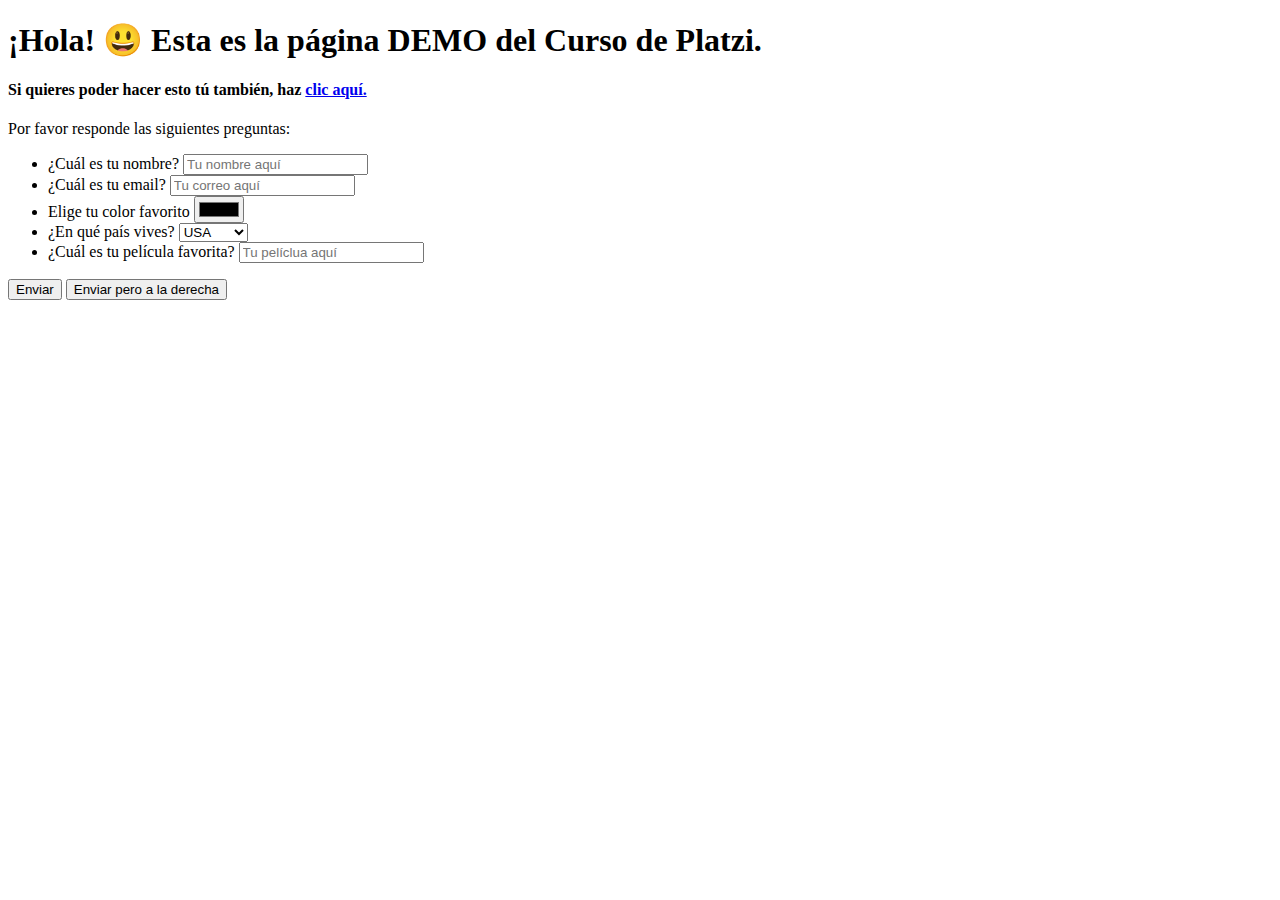
<file: index.html>
<!DOCTYPE html>
<html lang="es">
<head>
    <meta charset="UTF-8">
    <meta http-equiv="X-UA-Compatible" content="IE=edge">
    <meta name="viewport" content="width=device-width, initial-scale=1.0">
    <meta name="description" content="Esta página fue creada como proyecto para el Curso Definitivo de HTML y CSS en Platzi.">
    <meta name="robots" content="index,follow">
    <link rel="stylesheet" href="">
    <title>Curso definitivo de HTML y CSS en Platzi</title>
</head>
<body>
    <header>
        <nav></nav>
    </header>
    <main>
        <h1>¡Hola! 😃 Esta es la página DEMO del Curso de Platzi.</h1>
        <h4>
            Si quieres poder hacer esto tú también, haz <a href="https://platzi.com/clases/html-css/" target="_blank">clic aquí.</a>
        </h4>
        <section>
            <article>
                <p>Por favor responde las siguientes preguntas:</p>
                <form action="">
                    <ul>
                        <li>
                            <label for="name">
                                <span>¿Cuál es tu nombre?</span>
                                <input type="text" id="name" name="name" placeholder="Tu nombre aquí" autocomplete="name" required>
                            </label>
                        </li>
                        <li>
                            <label for="mail">
                                <span>¿Cuál es tu email?</span>
                                <input type="email" id="email" name="email" placeholder="Tu correo aquí" autocomplete="email" required>
                            </label>
                        </li>
                        <li>
                            <label for="color">
                                <span>Elige tu color favorito</span>
                                <input type="color" id="country" name="country" placeholder="Tu país aquí">
                            </label>
                        </li>
                        <li>
                            <label for="country">
                                <span>¿En qué país vives?</span>
                                <select name="country" id="country">
                                    <option value="México">México</option>
                                    <option value="USA" selected="selected">USA</option>
                                    <option value="Canada">Canada</option>
                                </select>
                            </label>
                        </li>
                        <li>
                            <label for="movie">
                                <span>¿Cuál es tu película favorita?</span>
                                <input list="movie" name="movie" placeholder="Tu pelíclua aquí" required>
                                    <datalist id="movie">
                                        <option value="Harry Potter y La Piedra Filosofal"></option>
                                        <option value="Harry Potter y La Cámara Secreta"></option>
                                        <option value="Harry Potter y El Prisionero de Askaban"></option>
                                        <option value="Harry Potter y El Cáliz de Fuego"></option>
                                        <option value="Harry Potter y La Orden del Fénix"></option>
                                        <option value="Harry Potter y El Príncipe Mestizo"></option>
                                        <option value="Harry Potter y Las Reliquias de la Muerte Parte 1"></option>
                                        <option value="Harry Potter y Las Reliquias de la Muerte Parte 2"></option>
                                        <option value="El Señor de Los Anillos: Las Comunida del Anillo"></option>
                                        <option value="El Señor de Los Anillos: Las Dos Torres"></option>
                                        <option value="El Señor de Los Anillos: El Retorno del Rey"></option>
                                        <option value="Star Wars Episodio 1: La Amenaza Fantasma"></option>
                                        <option value="Star Wars Episodio 2: La Guerra de los Clones"></option>
                                        <option value="Star Wars Episodio 3: La Venganza de los Sith"></option>
                                        <option value="Star Wars Episodio 4: Una Nueva Esperanza"></option>
                                        <option value="Star Wars Episodio 5: El Imperio Contraataca"></option>
                                        <option value="Star Wars Episodio 6: El Retorno del Jedi"></option>
                                        <option value="Star Wars Episodio 7: El Despertar de la fuerza"></option>
                                        <option value="Star Wars Episodio 8: Los Últimos Jedi"></option>
                                        <option value="Star Wars Episodio 9: El Ascenso de Skywalker"></option>
                                    </datalist>
                            </label>
                        </li>      
                    </ul>
                    <label for="">
                        <input type="submit" value="Enviar">
                    </label>
                    <button type="submit">Enviar pero a la derecha</button>
                </form>                
            </article>
        </section>
    </main>
    <footer></footer>
</body>
</html>
</file>
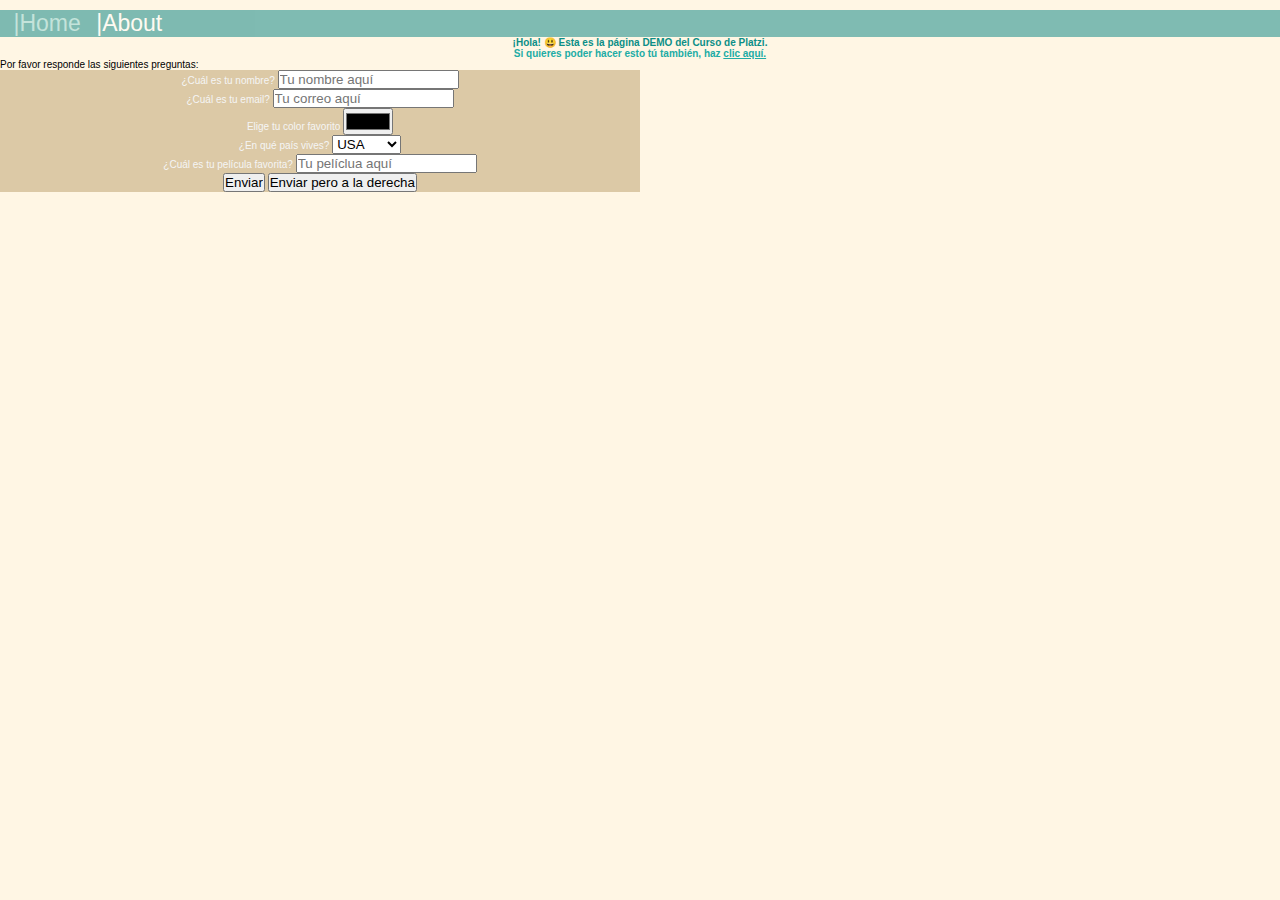
<file: form/index.html>
<!DOCTYPE html>
<html lang="es">
<head>
    <meta charset="UTF-8">
    <meta http-equiv="X-UA-Compatible" content="IE=edge">
    <meta name="viewport" content="width=device-width, initial-scale=1.0">
    <meta name="description" content="Esta página fue creada como proyecto para el Curso Definitivo de HTML y CSS en Platzi.">
    <meta name="robots" content="index,follow">
    <link rel="stylesheet" href="./style.css">
    <title>Curso definitivo de HTML y CSS en Platzi</title>
</head>
<body>
    <header>
        <nav>
            <ul class="main-nav">
                <li class="main-nav__item">
                    <a href="">Home</a>
                </li>
                <li class="main-nav__item">
                    <a href="">About</a>
                </li>
            </ul>
        </nav>
    </header>
    <main>
        <h1 class="main-title">¡Hola! 😃 Esta es la página DEMO del Curso de Platzi.</h1>
        <h4 class="main-subtitle">
            Si quieres poder hacer esto tú también, haz <a href="https://platzi.com/clases/html-css/" target="_blank">clic aquí.</a>
        </h4>
        <section>
            <article>
                <p>Por favor responde las siguientes preguntas:</p>
                <form action="" class="main-form">
                    <ul>
                        <li class="main-form__item">
                            <label for="name">
                                <span>¿Cuál es tu nombre?</span>
                                <input type="text" id="name" name="name" placeholder="Tu nombre aquí" autocomplete="name" required>
                            </label>
                        </li>
                        <li class="main-form__item">
                            <label for="mail">
                                <span>¿Cuál es tu email?</span>
                                <input type="email" id="email" name="email" placeholder="Tu correo aquí" autocomplete="email" required>
                            </label>
                        </li>
                        <li class="main-form__item">
                            <label for="color">
                                <span>Elige tu color favorito</span>
                                <input type="color" id="country" name="country" placeholder="Tu país aquí">
                            </label>
                        </li>
                        <li class="main-form__item">
                            <label for="country">
                                <span>¿En qué país vives?</span>
                                <select name="country" id="country">
                                    <option value="México">México</option>
                                    <option value="USA" selected="selected">USA</option>
                                    <option value="Canada">Canada</option>
                                </select>
                            </label>
                        </li>
                        <li class="main-form__item">
                            <label for="movie">
                                <span>¿Cuál es tu película favorita?</span>
                                <input list="movie" name="movie" placeholder="Tu pelíclua aquí" required>
                                    <datalist id="movie">
                                        <option value="Harry Potter y La Piedra Filosofal"></option>
                                        <option value="Harry Potter y La Cámara Secreta"></option>
                                        <option value="Harry Potter y El Prisionero de Askaban"></option>
                                        <option value="Harry Potter y El Cáliz de Fuego"></option>
                                        <option value="Harry Potter y La Orden del Fénix"></option>
                                        <option value="Harry Potter y El Príncipe Mestizo"></option>
                                        <option value="Harry Potter y Las Reliquias de la Muerte Parte 1"></option>
                                        <option value="Harry Potter y Las Reliquias de la Muerte Parte 2"></option>
                                        <option value="El Señor de Los Anillos: Las Comunida del Anillo"></option>
                                        <option value="El Señor de Los Anillos: Las Dos Torres"></option>
                                        <option value="El Señor de Los Anillos: El Retorno del Rey"></option>
                                        <option value="Star Wars Episodio 1: La Amenaza Fantasma"></option>
                                        <option value="Star Wars Episodio 2: La Guerra de los Clones"></option>
                                        <option value="Star Wars Episodio 3: La Venganza de los Sith"></option>
                                        <option value="Star Wars Episodio 4: Una Nueva Esperanza"></option>
                                        <option value="Star Wars Episodio 5: El Imperio Contraataca"></option>
                                        <option value="Star Wars Episodio 6: El Retorno del Jedi"></option>
                                        <option value="Star Wars Episodio 7: El Despertar de la fuerza"></option>
                                        <option value="Star Wars Episodio 8: Los Últimos Jedi"></option>
                                        <option value="Star Wars Episodio 9: El Ascenso de Skywalker"></option>
                                    </datalist>
                            </label>
                        </li>      
                    </ul>
                    <label for="">
                        <input type="submit" value="Enviar">
                    </label>
                    <button type="submit">Enviar pero a la derecha</button>
                </form>                
            </article>
        </section>
    </main>
    <footer></footer>
</body>
</html>
</file>
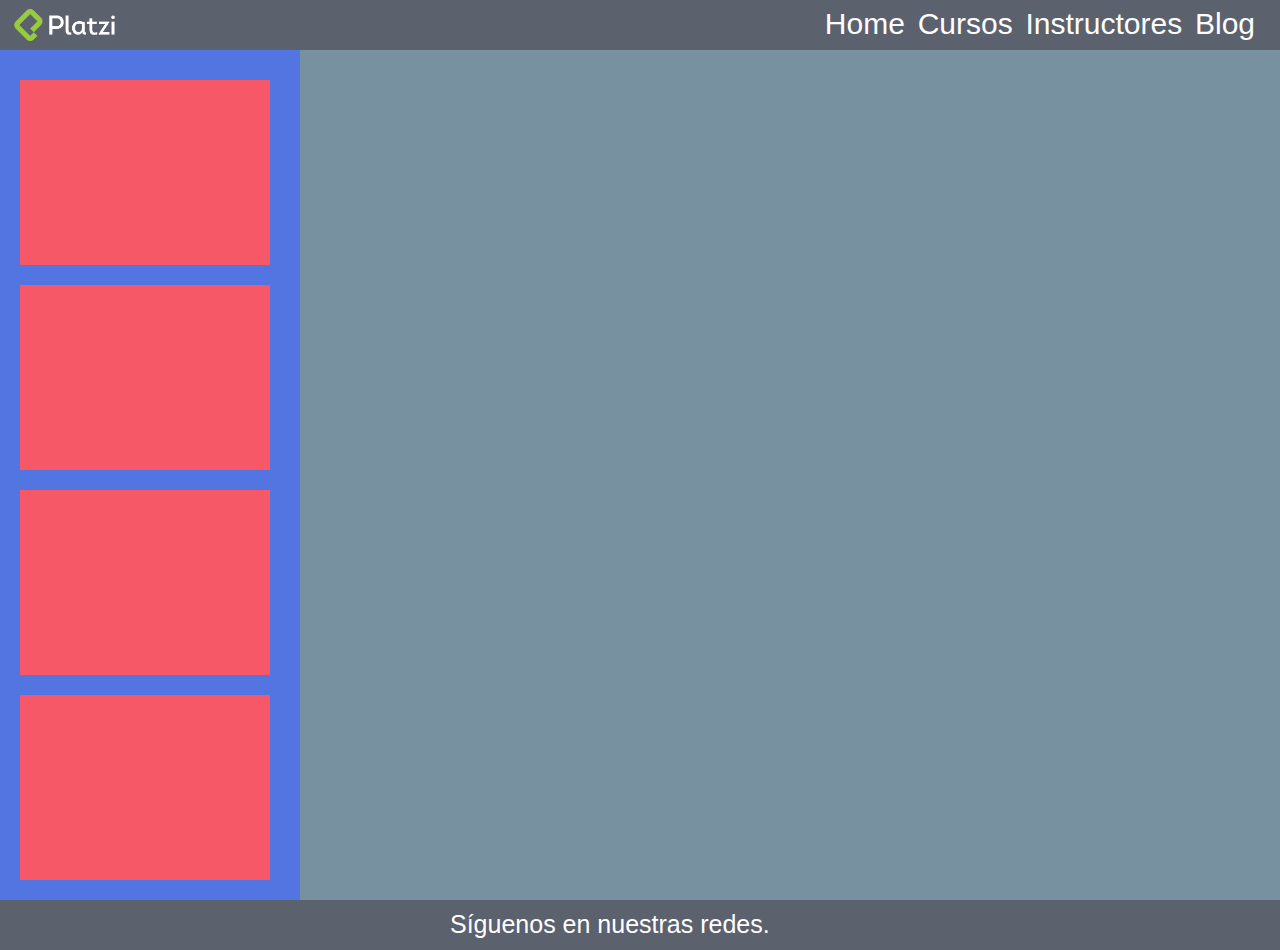
<file: layout/index.html>
<!DOCTYPE html>
<html lang="en">
<head>
    <meta charset="UTF-8">
    <meta http-equiv="X-UA-Compatible" content="IE=edge">
    <meta name="viewport" content="width=device-width, initial-scale=1.0">
    <link rel="stylesheet" href="./styles.css">
    <title>Platzi Layout</title>
</head>
<body>
    <header>
        <nav class="nav-bar">
            <figure>
                <img src="./img/logo.png" alt="Platzi Logo">
            </figure>
            <ul class="nav-bar__menu">
                <li>Home</li>
                <li>Cursos</li>
                <li>Instructores</li>
                <li>Blog</li>
            </ul>
        </nav>
    </header>
    <main>
        <section class="sidebar">
            <nav>
                <section></section>
                <section></section>
                <section></section>
                <section></section>
            </nav>
        </section>
    </main>
    <footer>
        <p>Síguenos en nuestras redes.</p>
    </footer>
</body>
</html>
</file>
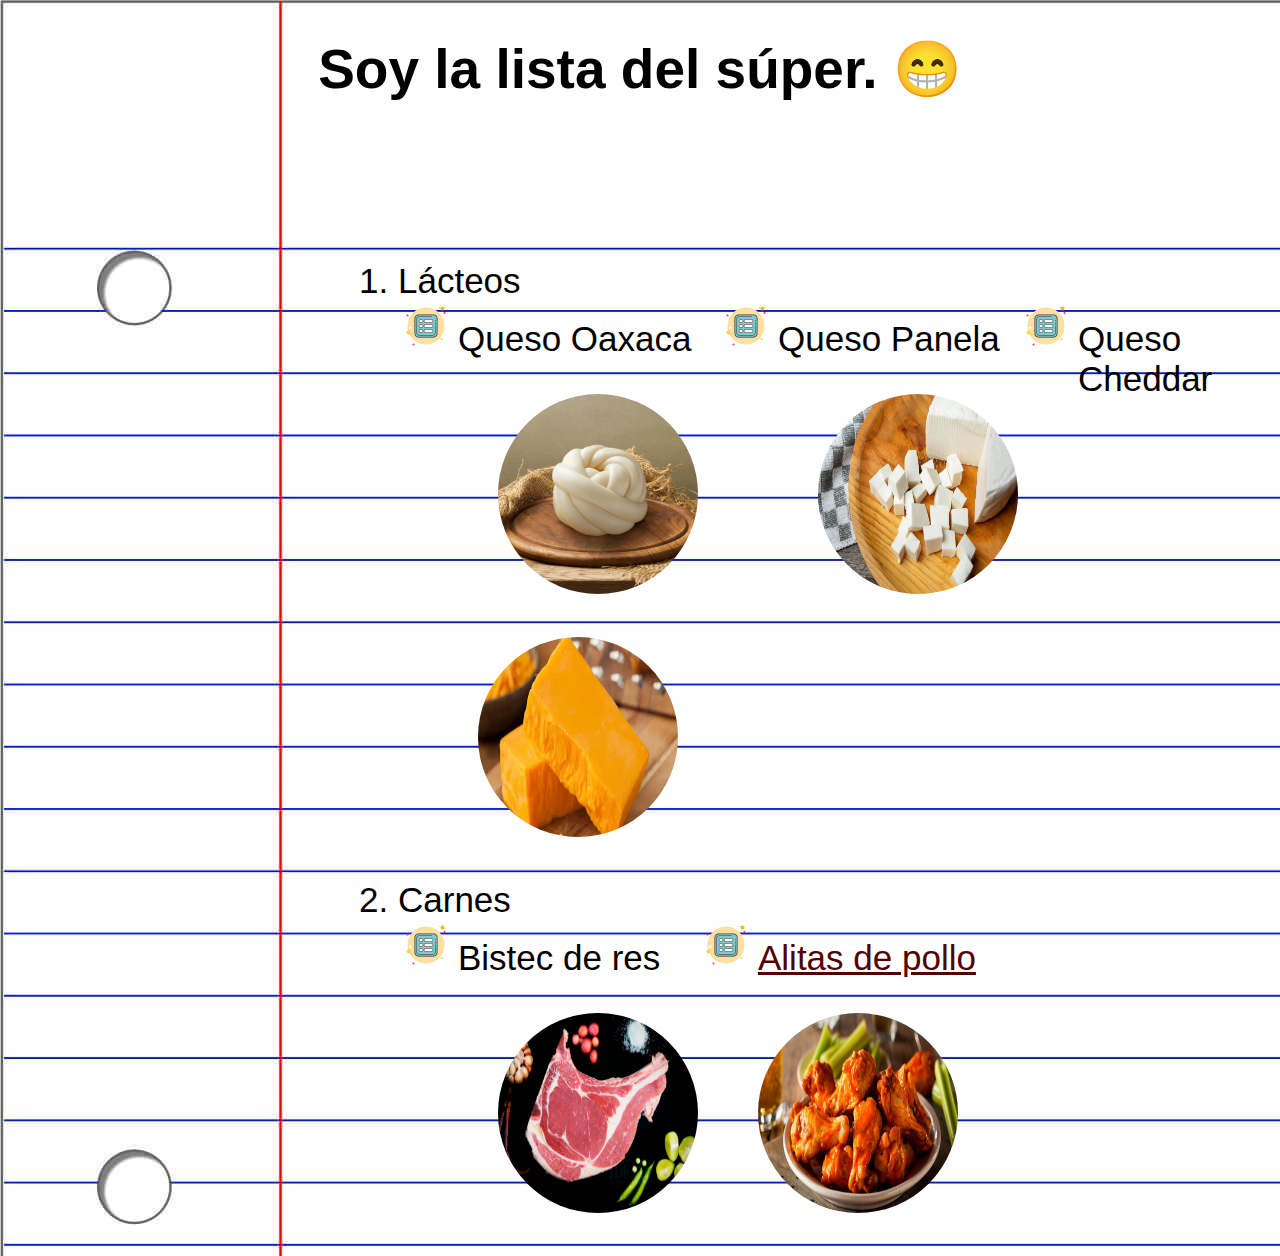
<file: lista_de_super/index.html>
<!DOCTYPE html>
<html lang="en">
<head>
    <meta charset="UTF-8">
    <meta http-equiv="X-UA-Compatible" content="IE=edge">
    <meta name="viewport" content="width=device-width, initial-scale=1.0">
    <link rel="stylesheet" href="./styles.css">
    <title>Lista de súper</title>
</head>
<body>
    <main>
        <h1>Soy la lista del súper. 😁</h1>
        <section>
          <ol>
            <li class="mainli">Lácteos
                <ul>
                    <li class="subli">Queso Oaxaca
                        <figure>
                            <img src="./pics/oaxaca.png" alt="Queso Oaxaca">
                        </figure>
                    </li>
                    <li class="subli">Queso Panela
                        <figure>
                            <img src="./pics/panela.webp" alt="Queso Panela">
                        </figure>
                    </li>
                    <li class="sublinl">Queso Cheddar
                        <figure>
                            <img src="./pics/cheddar.webp" alt="Queso Cheddar">
                        </figure>
                    </li>
                </ul>
            </li>
            <li class="mainli">Carnes
                <ul>
                    <li class="subli">Bistec de res
                        <figure>
                            <img src="./pics/bistec.jpg" alt="Bistec de Res">
                        </figure>
                    </li>
                    <li class="sublinl">
                        <a href="https://www.google.com/search?q=alitas+de+pollo+receta" target="_blank">Alitas de pollo
                            <figure>
                                <img src="./pics/alitas.jpg" alt="Alitas de pollo">
                            </figure></a>
                    </li>
                </ul>
            </li>
        </ol>
        </section>
        </main>   
</body>
</html>
</file>
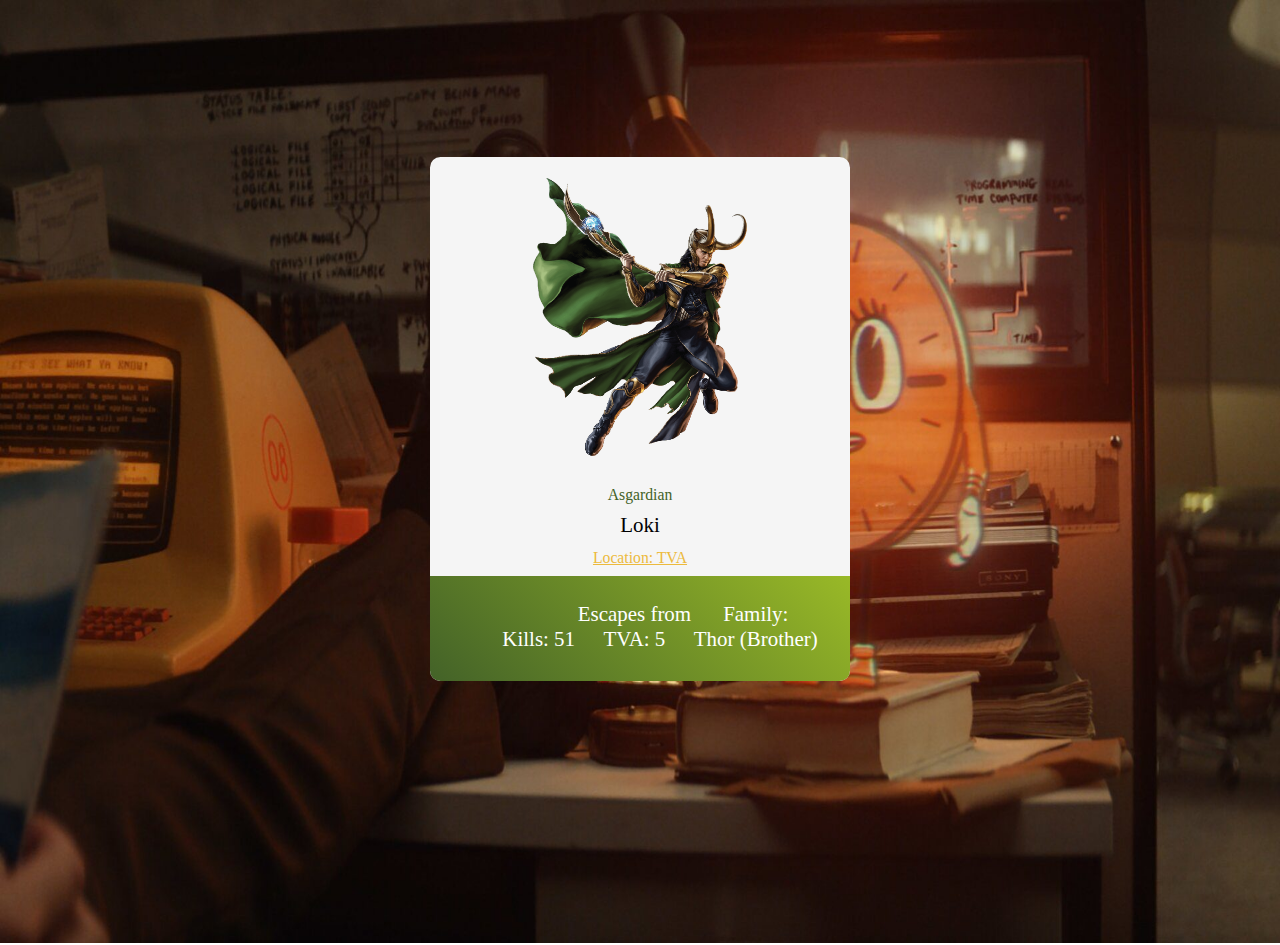
<file: postition/index.html>
<!DOCTYPE html>
<html lang="en">
<head>
    <meta charset="UTF-8">
    <meta http-equiv="X-UA-Compatible" content="IE=edge">
    <meta name="viewport" content="width=device-width, initial-scale=1.0">
    <link rel="stylesheet" href="./styles.css">
    <title>Platzi DEMO</title>
</head>
<body>
    <main>
        <div class="parent">
            <section class="parent__background">
                    <img src="./pics/580b57fbd9996e24bc43c07d.png" alt="">
                    <p class="parent__location">Asgardian</p>
                    <p class="parent__name">Loki</p>
                    <p class="parent__origin">Location: TVA</p>
                    <section class="parent__background_accent">
                        <ul>
                            <li>Kills: 51</li>
                            <li>Escapes from<br>TVA: 5</li>
                            <li>Family:<br>Thor (Brother)</li>
                        </ul>
                    </section>
            </section>
        </div>
        <div>
            <img src="./pics/16bcbe78-8230-4cc8-aaba-e0a5ee6cdf42-loki-ep-2-1-1.jpg" alt="">
        </div>
    </main>    
</body>
</html>
</file>
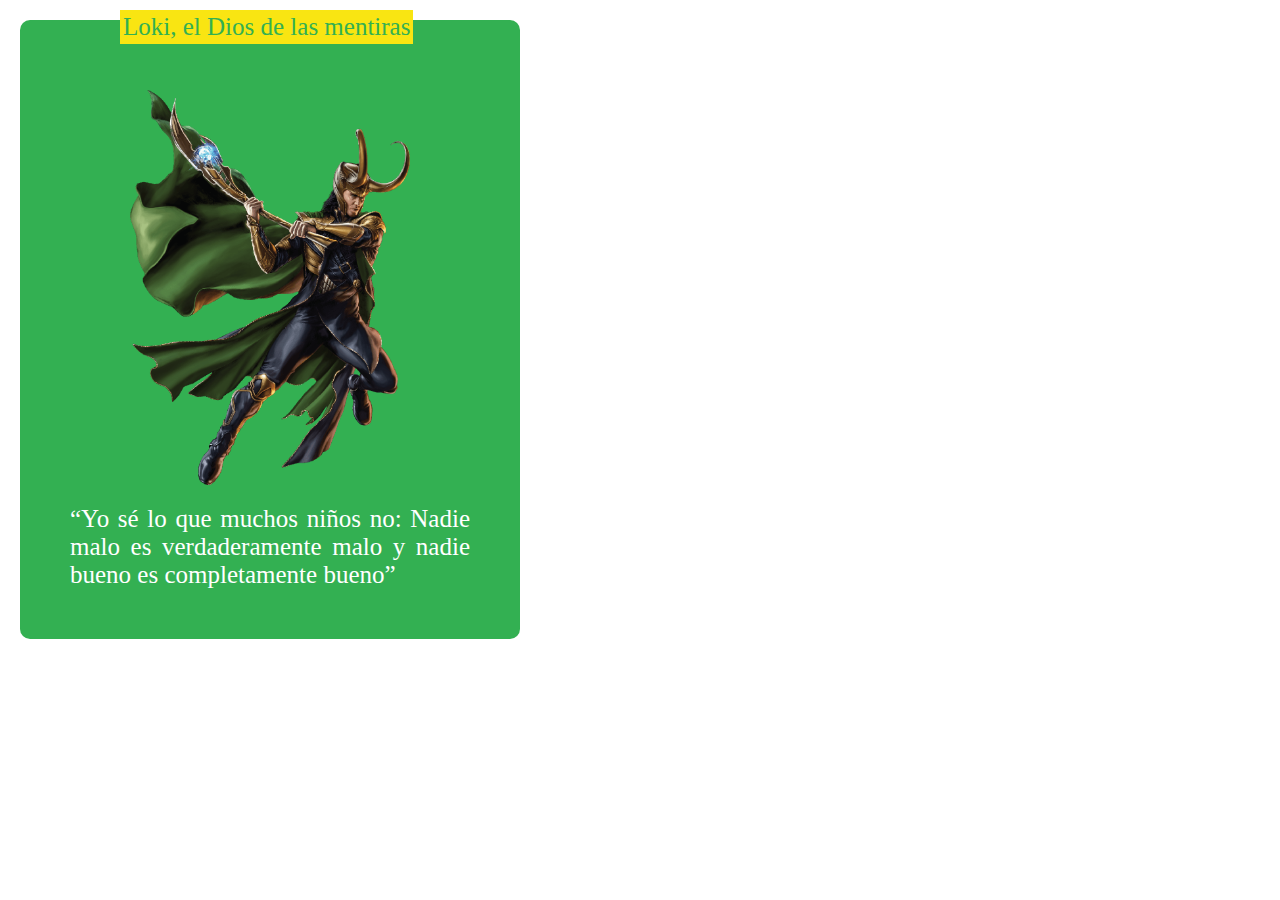
<file: postition/1/index.html>
<!DOCTYPE html>
<html lang="en">
<head>
    <meta charset="UTF-8">
    <meta http-equiv="X-UA-Compatible" content="IE=edge">
    <meta name="viewport" content="width=device-width, initial-scale=1.0">
    <link rel="stylesheet" href="./styles.css">
    <title>Position Platzi</title>
</head>
<body>
    <main class="parent">
        <div class="box, one">Loki, el Dios de las mentiras</div>
        <div class="box, two">
            <img src="./580b57fbd9996e24bc43c07d.png" alt=""">“Yo sé lo que muchos niños no: Nadie malo es verdaderamente malo y nadie bueno es completamente bueno”</div>
    </main>
</body>
</html>
</file>
<file: form/style.css>
* {
    box-sizing: border-box;
    margin: 0;
    padding: 0;
}
html {
    font-size: 62.5%;
    background-color: rgb(255, 246, 228);
    font-family: Arial, Helvetica, sans-serif;
}

/* * {
    background-color: wheat;
} */

.main-nav {
    list-style: none;
    background-color:teal;
    opacity: 50%;
    padding: 0%;
    margin-top: 1rem;
    font-family: Impact, Haettenschweiler, 'Arial Narrow Bold', sans-serif;
    font-size: 1rem;
}

.main-nav__item {
    display: inline-block;
    margin-right: 1%;
}

.main-nav__item a {
    color: white;
    font-size: 230%;
    padding: 20%;
    text-decoration: none;
}

.main-nav__item a:hover {
    color: rgb(138, 210, 210);
}

.main-nav__item a:active {
    color: wheat;
}

.main-nav__item a::before {
    content: "|";
}

.main-title {
    color:rgb(12, 142, 135);
    text-align: center;
    font-size: 1rem;
}

.main-subtitle {
    text-align: center;
    color:rgb(33, 172, 165);
}

.main-subtitle a {
    color:rgb(33, 172, 165);
}

.main-form {
    background-color: rgb(220, 201, 166);
    text-align: center;
    width: 50%;
}

.main-form__item {
    text-align: center;
    list-style: none;
    color: whitesmoke;
}
</file>
<file: layout/styles.css>
* {
    margin: 0;
    padding: 0;
    box-sizing: border-box;
}

html {
    font-size: 62.5%;
    font-family: Impact, Haettenschweiler, 'Arial Narrow Bold', sans-serif;
}

main {
    background-color: #7791a1;
}

footer {
    background-color: #5c616e;
    height: 5rem;
    color: #fefefe;
    font-size: 2.5rem;
}

footer p {
    margin: 0 auto;
    padding: 1rem;
    width: 40rem;
}

.nav-bar {
    height: 5rem;
    background-color: #5c616e;
}

.nav-bar img {
    height: 5rem;
}

.nav-bar__menu {
    position: relative;
    bottom: 4.5rem;
    text-align: right;
    right: 2rem;
}

.nav-bar__menu li {
    font-size: 3rem;
    color: #fefefe;
    display: inline-block;
    margin: 0 0.5rem;
}

.nav-bar__menu li:hover {
    color: #f3aa92;
}

.sidebar {
    background-color: #5375e2;
    width: 30rem;
    height: 100%;
    margin: 0;
    box-sizing: border-box;
    padding: 1rem 0 2rem 2rem;
}

.sidebar section {
    display: block;
    margin: 2rem 0 0 0;
    height: 18.5rem;
    width: 25rem;
    background-color: #f65868;
}
</file>
<file: lista_de_super/styles.css>
img {
    border-radius: 50%;
    max-width: 200px;
    height: 200px;
}

body {
    background-image: url("./pics/background.jpg");
  }

.mainli {
    font-size: 35px;
    font-family: Arial, Helvetica, sans-serif;
    margin-left: 350px;
    line-height: 40px;
}

.subli {
    float: left;
    list-style-image: url("./pics/icons8-list-50.png");
    margin-inline: 20px;
}

.sublinl {
    list-style-image: url("./pics/icons8-list-50.png");
}

h1 {
    font-size: 55px;
    font-family: Arial, Helvetica, sans-serif;
    text-align: center;
    margin-bottom: 160px;
}

a {
    color:rgb(82, 0, 0);
}
</file>
<file: postition/styles.css>
* {
    margin: 0;
    border: 0;
    box-sizing: border-box;
}

html {
    font-size: 65.5%;
}

img {
    max-width: 100%;
    max-height: 100%;
    min-height: 90rem;
}

.parent {
    position: relative;
    top: 15rem;
    width: 40rem;
    margin: auto;
    text-align: center;
}

.parent__background {
    display: block;
    position: absolute;
    background-color: whitesmoke;
    border-radius: 1rem;
    height: 50rem;
    width: 40rem;
}

.parent__background_accent {
    width: 40rem;
    position: absolute;
    height: 10rem;
    background: linear-gradient(45deg, #436228, #99B927);;
    border-radius: 0 0 1rem 1rem;
    bottom: 0;
    color: white;
}

.parent__background img {
    padding: 2rem;
    width: 61%;
    height: 61%;
    min-height: 0%;
}

.parent__location {
    font-size: 1.5rem;
    color:#436228;
    line-height: 3rem;
}

.parent__name {
    font-size: 2rem;
    line-height: 3rem;
}

.parent__origin {
    line-height: 3rem;
    font-size: 1.5rem;
    text-decoration: underline;
    color: #ECBA3D;
}

.parent__background_accent li {
    list-style: none;
    display: inline-block;
    font-size: 2rem;
    position: relative;
    margin:0;
}

.parent__background_accent ul {
    text-align: center;
    margin: 2.4rem;
}
</file>
<file: postition/1/styles.css>
* {
    margin: 0;
    padding: 0;
    box-sizing: border-box;
}
html {
    font-size: 62.5%;
}

.parent {
    padding: 1rem;
    margin: 1rem;
}

.box {
    border-radius: 5rem;
    padding: 2rem;
    font-family:Verdana, Geneva, Tahoma, sans-serif;
    
}

.one {
    position: absolute;
    min-height: 2rem;
    text-align: center;
    background-color: rgb(249, 229, 18);
    border: rgb(249, 229, 18) dotted;
    font-size: 2.5rem;
    color: rgb(51, 176, 82);
    left: 12rem;
    top: 1rem;
}

.two {
    background-color: rgb(51, 176, 82);
    padding: 5rem;
    width: 50rem;
    border-radius: 1rem;
    text-align: justify;
    color: white;
    font-size: 2.5rem;
}

img {
    display: block;
    width: 80%;
    margin: auto;
    padding: 2rem;
}
</file>
